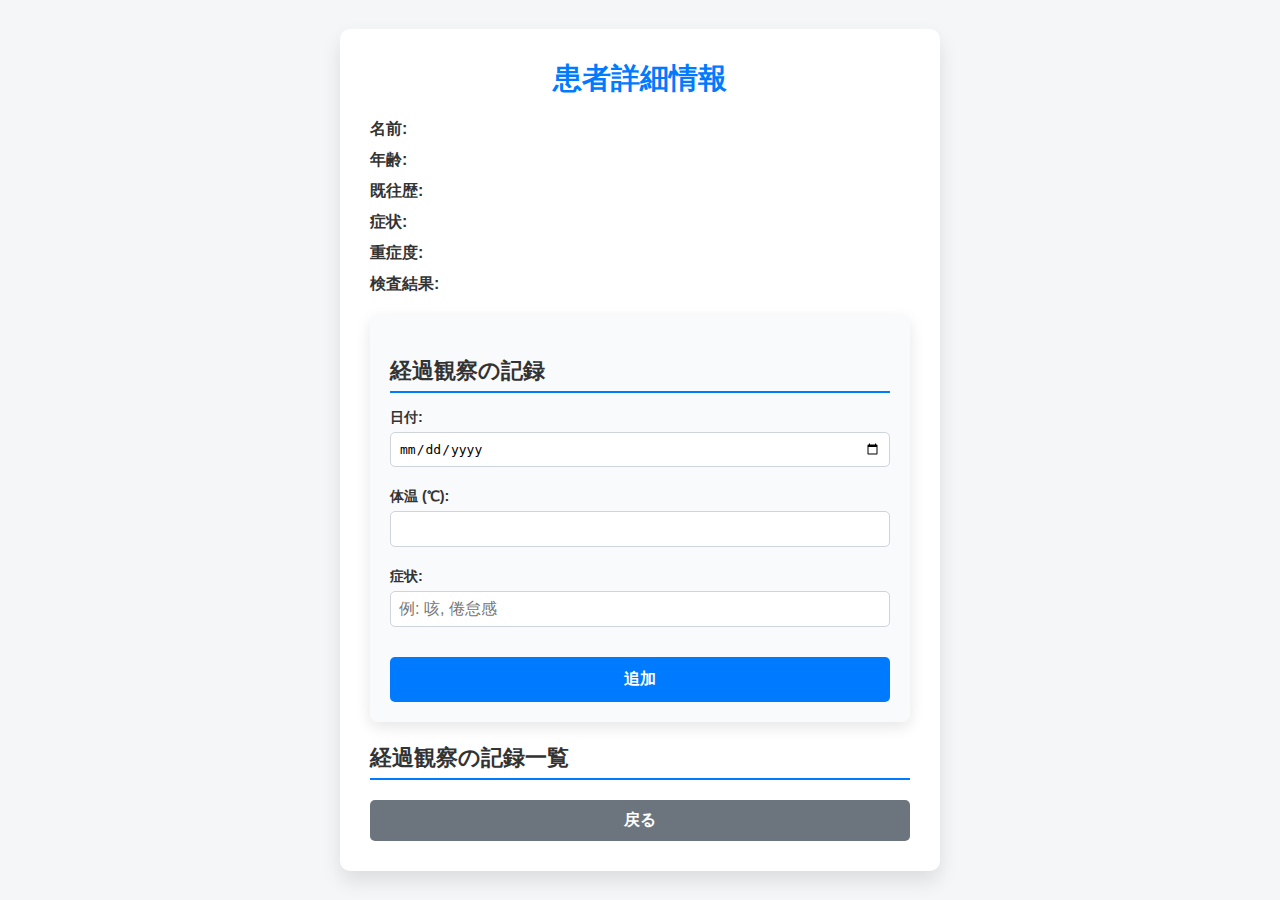
<file: detail.html>
<!DOCTYPE html>
<html lang="ja">
<head>
    <meta charset="UTF-8">
    <meta name="viewport" content="width=device-width, initial-scale=1.0">
    <title>COVID-19 患者詳細情報</title>
    <link rel="stylesheet" href="detail.css">
</head>
<body>
    <div id="detail-container">
        <h1>患者詳細情報</h1>
        <div id="patient-detail">
            <p><strong>名前:</strong> <span id="detail-name"></span></p>
            <p><strong>年齢:</strong> <span id="detail-age"></span></p>
            <p><strong>既往歴:</strong> <span id="detail-conditions"></span></p>
            <p><strong>症状:</strong> <span id="detail-symptoms"></span></p>
            <p><strong>重症度:</strong> <span id="detail-severity"></span></p>
            <p><strong>検査結果:</strong> <span id="detail-tested"></span></p>
        </div>
        
        <!-- 経過観察の記録フォーム -->
        <div id="observation-form">
            <h2>経過観察の記録</h2>
            <label for="observation-date">日付:</label>
            <input type="date" id="observation-date" required>
            
            <label for="observation-temperature">体温 (℃):</label>
            <input type="number" id="observation-temperature" step="0.1" min="35" max="42" required>
            
            <label for="observation-symptom">症状:</label>
            <input type="text" id="observation-symptom" placeholder="例: 咳, 倦怠感">

            <button id="add-observation">追加</button>
        </div>

        <!-- 経過観察データの表示 -->
        <div id="observations">
            <h2>経過観察の記録一覧</h2>
            <ul id="observation-list"></ul>
        </div>

        <!-- 戻るボタン -->
        <button id="back-button">戻る</button>
    </div>

    <script src="detail.js"></script>
</body>
</html>
</file>
<file: detail.css>
/* Reset */
* {
    margin: 0;
    padding: 0;
    box-sizing: border-box;
}

/* Body Styling */
body {
    font-family: Arial, sans-serif;
    background-color: #f4f6f8;
    color: #333;
    display: flex;
    justify-content: center;
    align-items: center;
    min-height: 100vh;
    padding: 20px;
}

/* Container Styling */
#detail-container {
    width: 100%;
    max-width: 600px;
    background: #ffffff;
    padding: 30px;
    border-radius: 10px;
    box-shadow: 0 10px 20px rgba(0, 0, 0, 0.1);
}

/* Title Styling */
h1 {
    font-size: 1.8em;
    color: #007bff;
    margin-bottom: 20px;
    text-align: center;
}

/* Section Titles */
h2 {
    font-size: 1.4em;
    color: #333;
    margin-top: 20px;
    margin-bottom: 15px;
    border-bottom: 2px solid #007bff;
    padding-bottom: 5px;
}

/* Patient Details Styling */
#patient-detail p {
    margin-bottom: 10px;
    font-size: 1em;
    color: #555;
}

#patient-detail p strong {
    font-weight: bold;
    color: #333;
}

/* Observation Form Styling */
#observation-form {
    margin-top: 20px;
    padding: 20px;
    background-color: #f9fafb;
    border-radius: 8px;
    box-shadow: 0 5px 15px rgba(0, 0, 0, 0.1);
}

#observation-form label {
    display: block;
    font-weight: bold;
    color: #333;
    margin-top: 10px;
    font-size: 0.9em;
}

#observation-form input {
    width: 100%;
    padding: 8px;
    margin-top: 5px;
    border-radius: 5px;
    border: 1px solid #ced4da;
    font-size: 1em;
    margin-bottom: 10px;
}

#observation-form button {
    width: 100%;
    padding: 12px;
    background-color: #007bff;
    color: white;
    font-size: 1em;
    font-weight: bold;
    border: none;
    border-radius: 5px;
    cursor: pointer;
    transition: background-color 0.3s ease;
}

#observation-form button:hover {
    background-color: #0056b3;
}

/* Observations List Styling */
#observations {
    margin-top: 20px;
}

#observation-list {
    list-style-type: none;
    margin-top: 10px;
}

#observation-list li {
    padding: 10px;
    background-color: #f1f3f5;
    border: 1px solid #ced4da;
    border-radius: 5px;
    margin-bottom: 8px;
    font-size: 0.9em;
}

/* Back Button Styling */
button {
    margin-top: 20px;
    padding: 10px 20px;
    background-color: #6c757d;
    color: white;
    font-size: 1em;
    font-weight: bold;
    border: none;
    border-radius: 5px;
    cursor: pointer;
    transition: background-color 0.3s ease;
    display: block;
    width: 100%;
    text-align: center;
}

button:hover {
    background-color: #5a6268;
}
</file>
